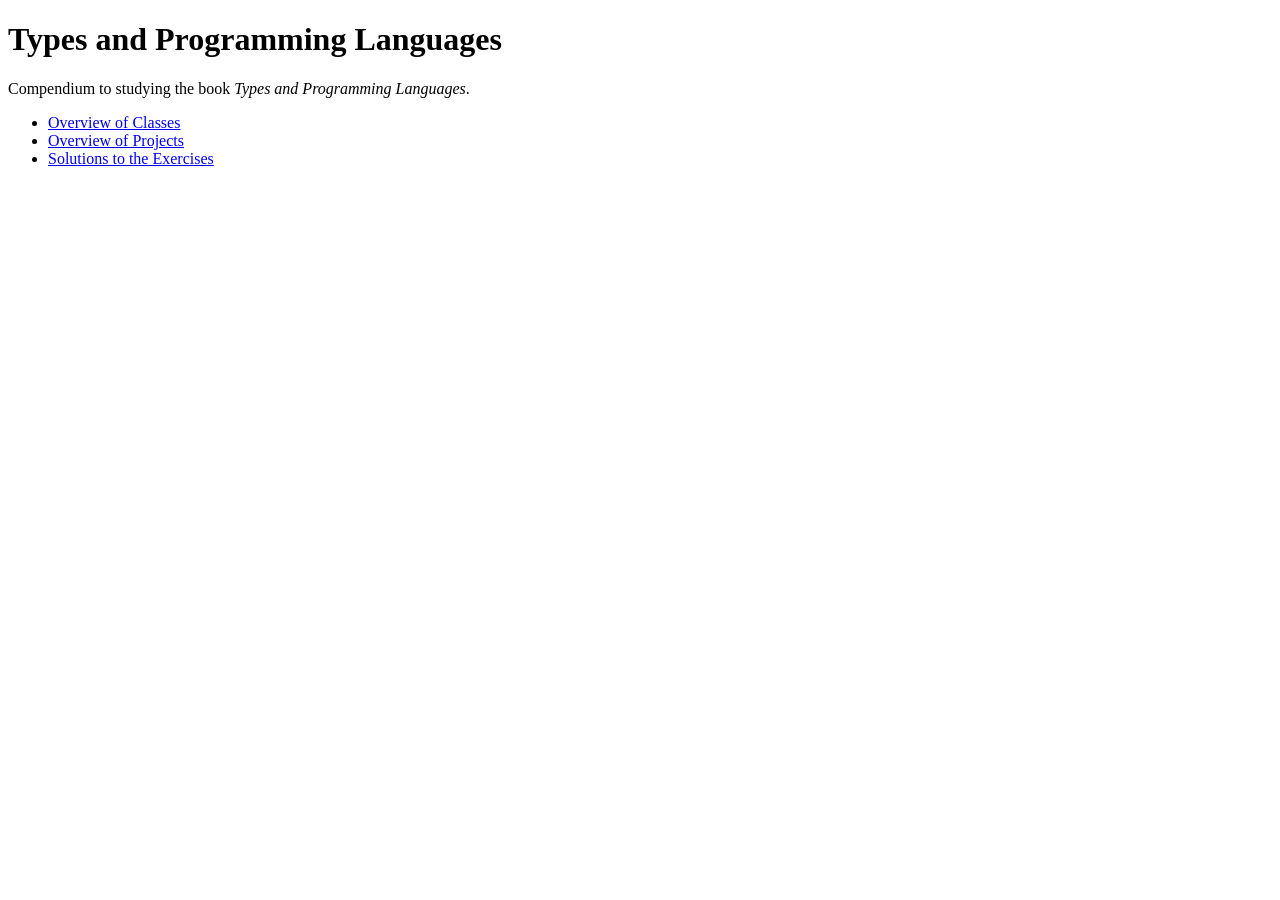
<file: docs/index.html>
<!DOCTYPE html>
<html>

<head>
  <meta charset="utf-8" />
  <title>Types and Programming Languages</title>
</head>

<body>
  <h1>Types and Programming Languages</h1>
  <p>
    Compendium to studying the book <em>Types and Programming Languages</em>.
  </p>
  <ul>
    <li><a href="classes.html">Overview of Classes</a></li>
    <li><a href="projects.html">Overview of Projects</a></li>
    <li><a href="exercises.html">Solutions to the Exercises</a></li>
  </ul>
</body>

</html>
</file>
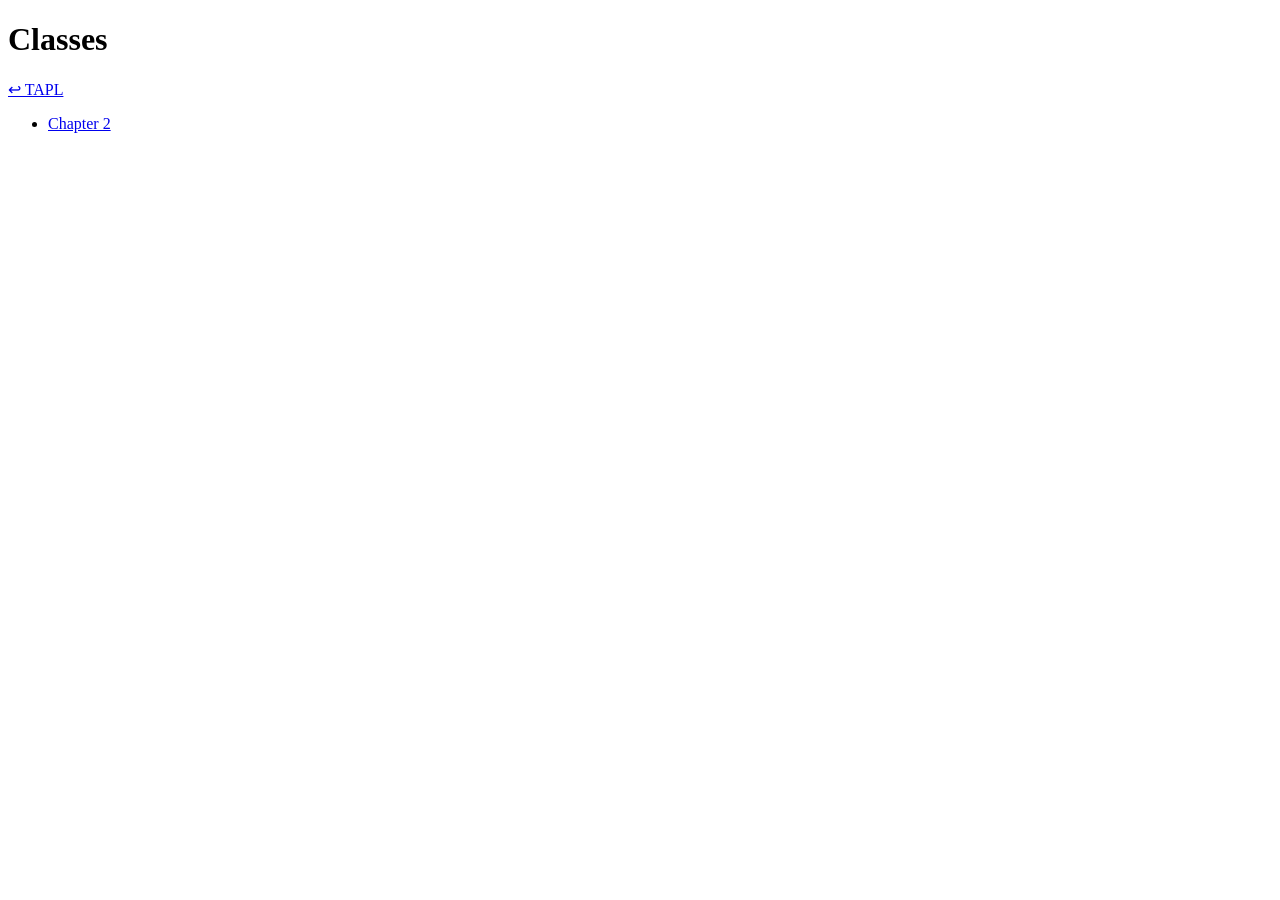
<file: docs/classes.html>
<!DOCTYPE html>
<html>

<head>
  <meta charset="utf-8" />
  <title>Classes</title>
</head>

<body>
  <h1>Classes</h1>
  <a href="index.html">↩ TAPL</a>
  <ul>
    <li><a href="class/chapter02/index.html">Chapter 2</a></li>
  </ul>
</body>

</html>
</file>
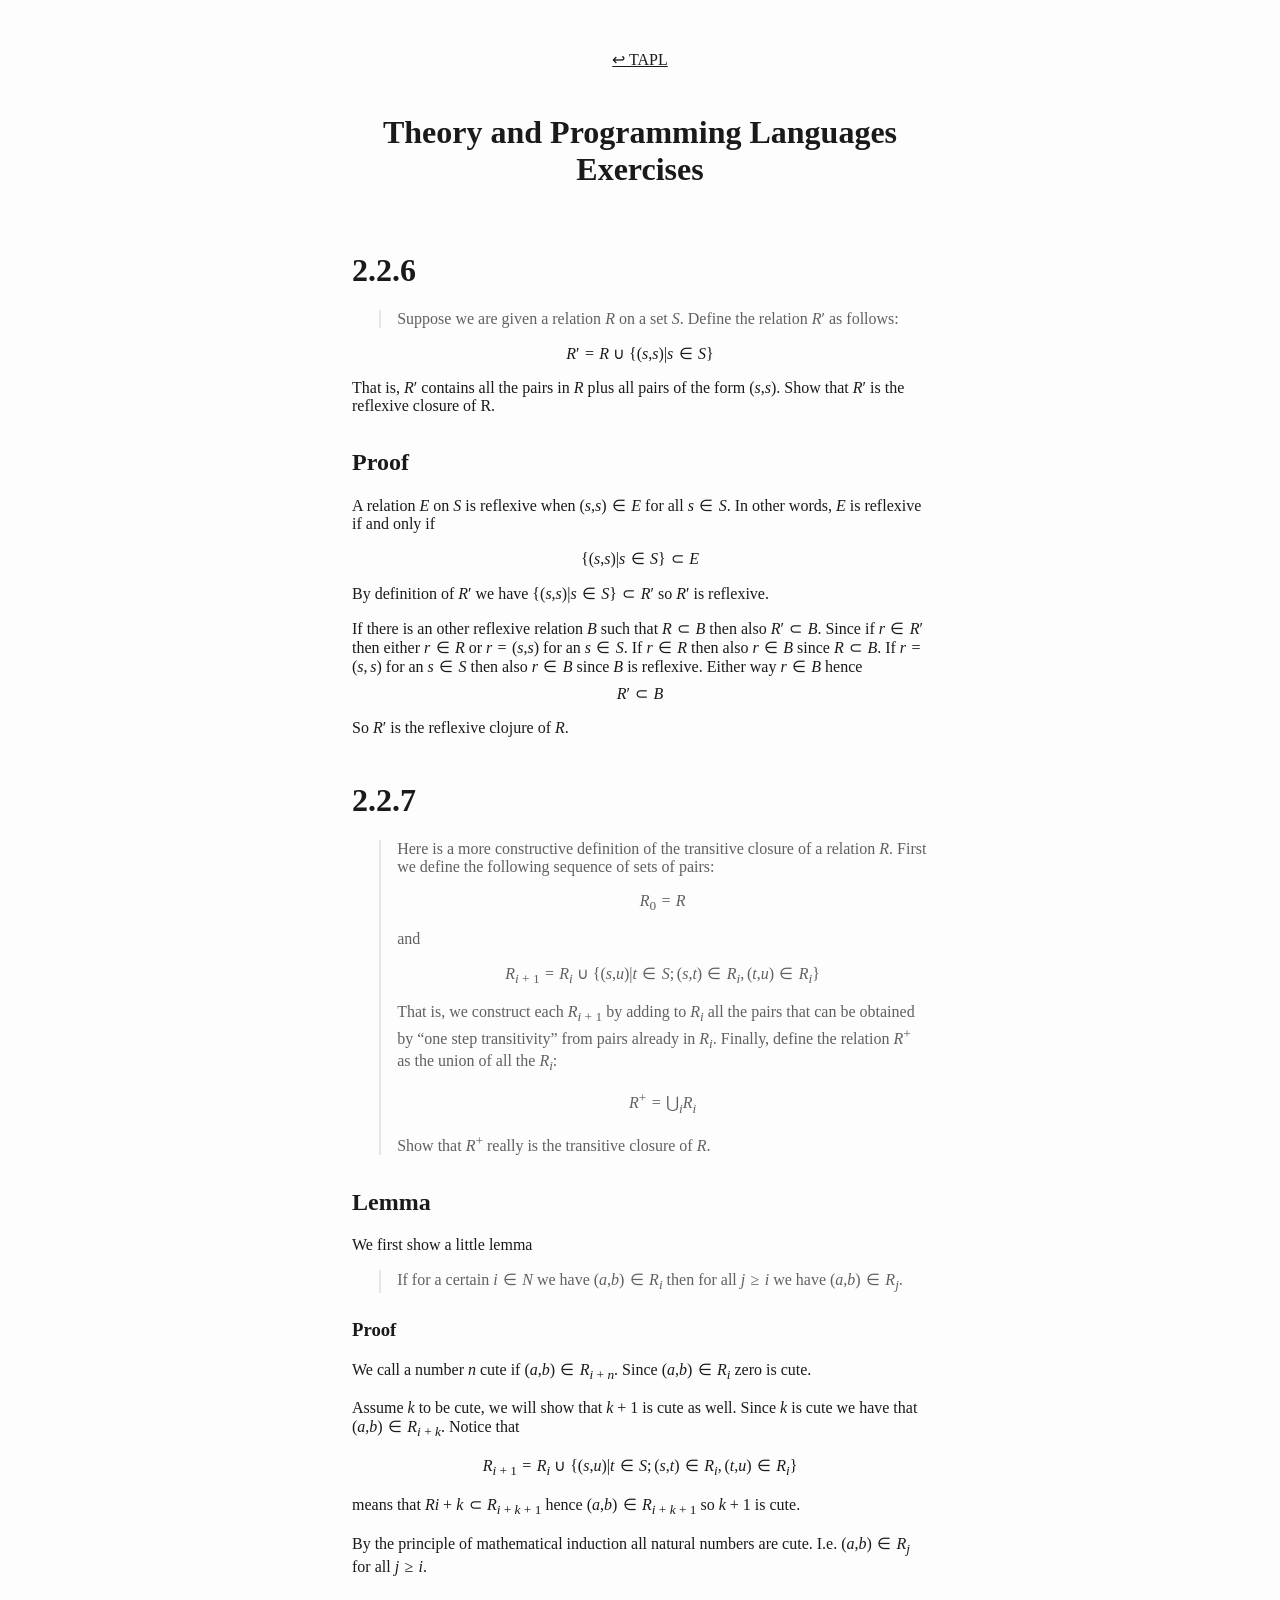
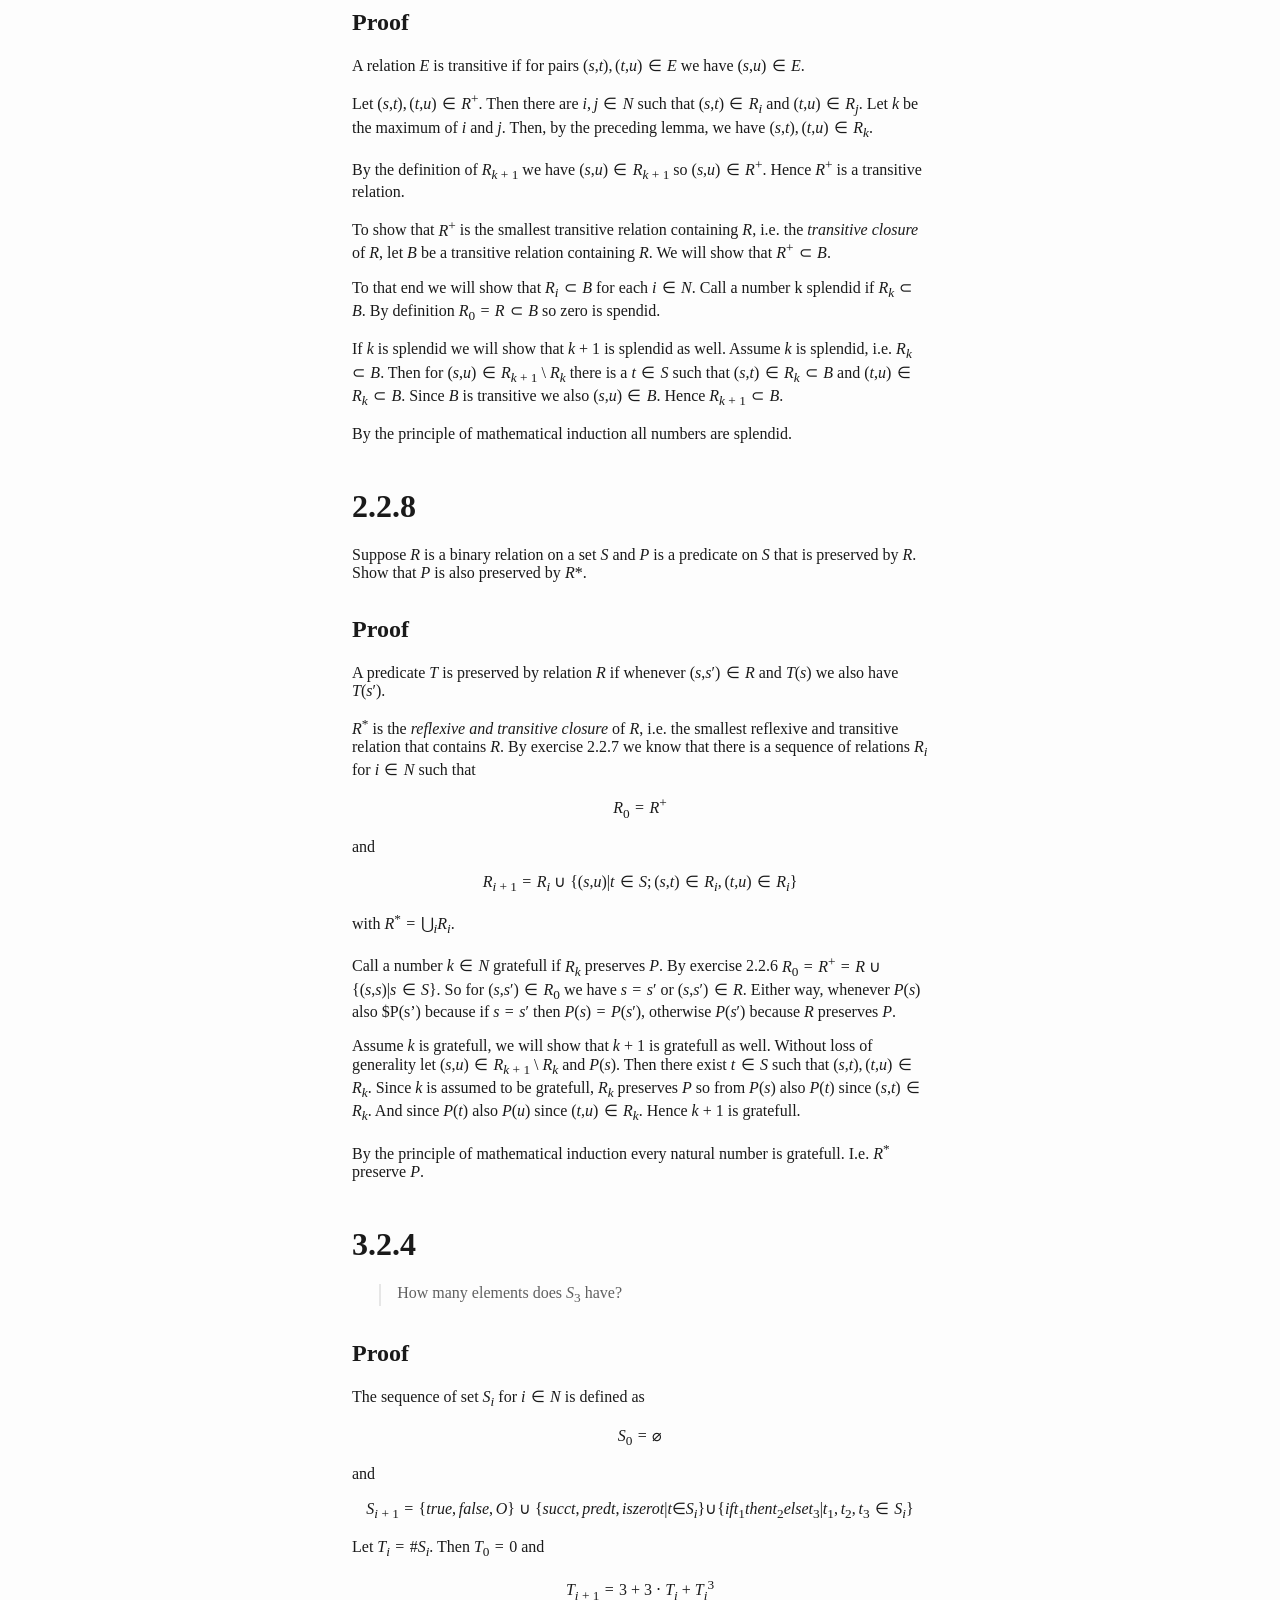
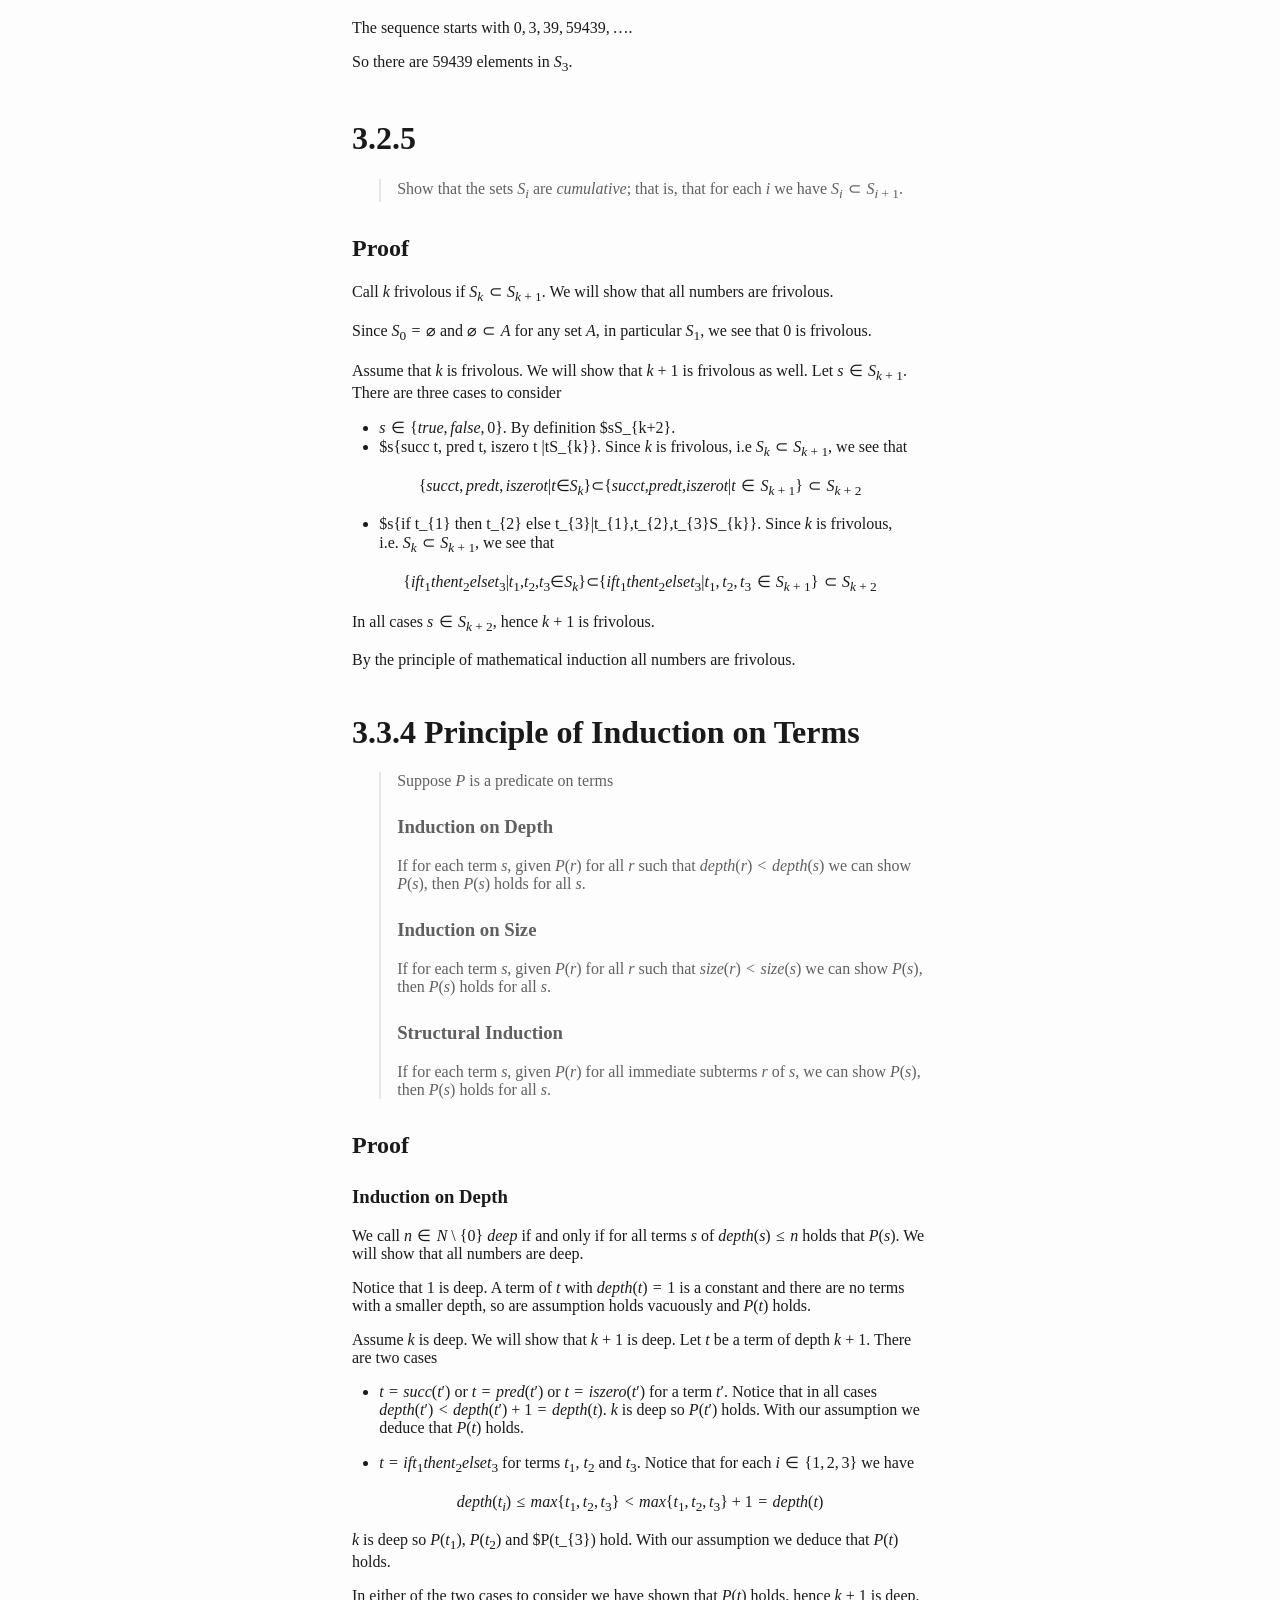
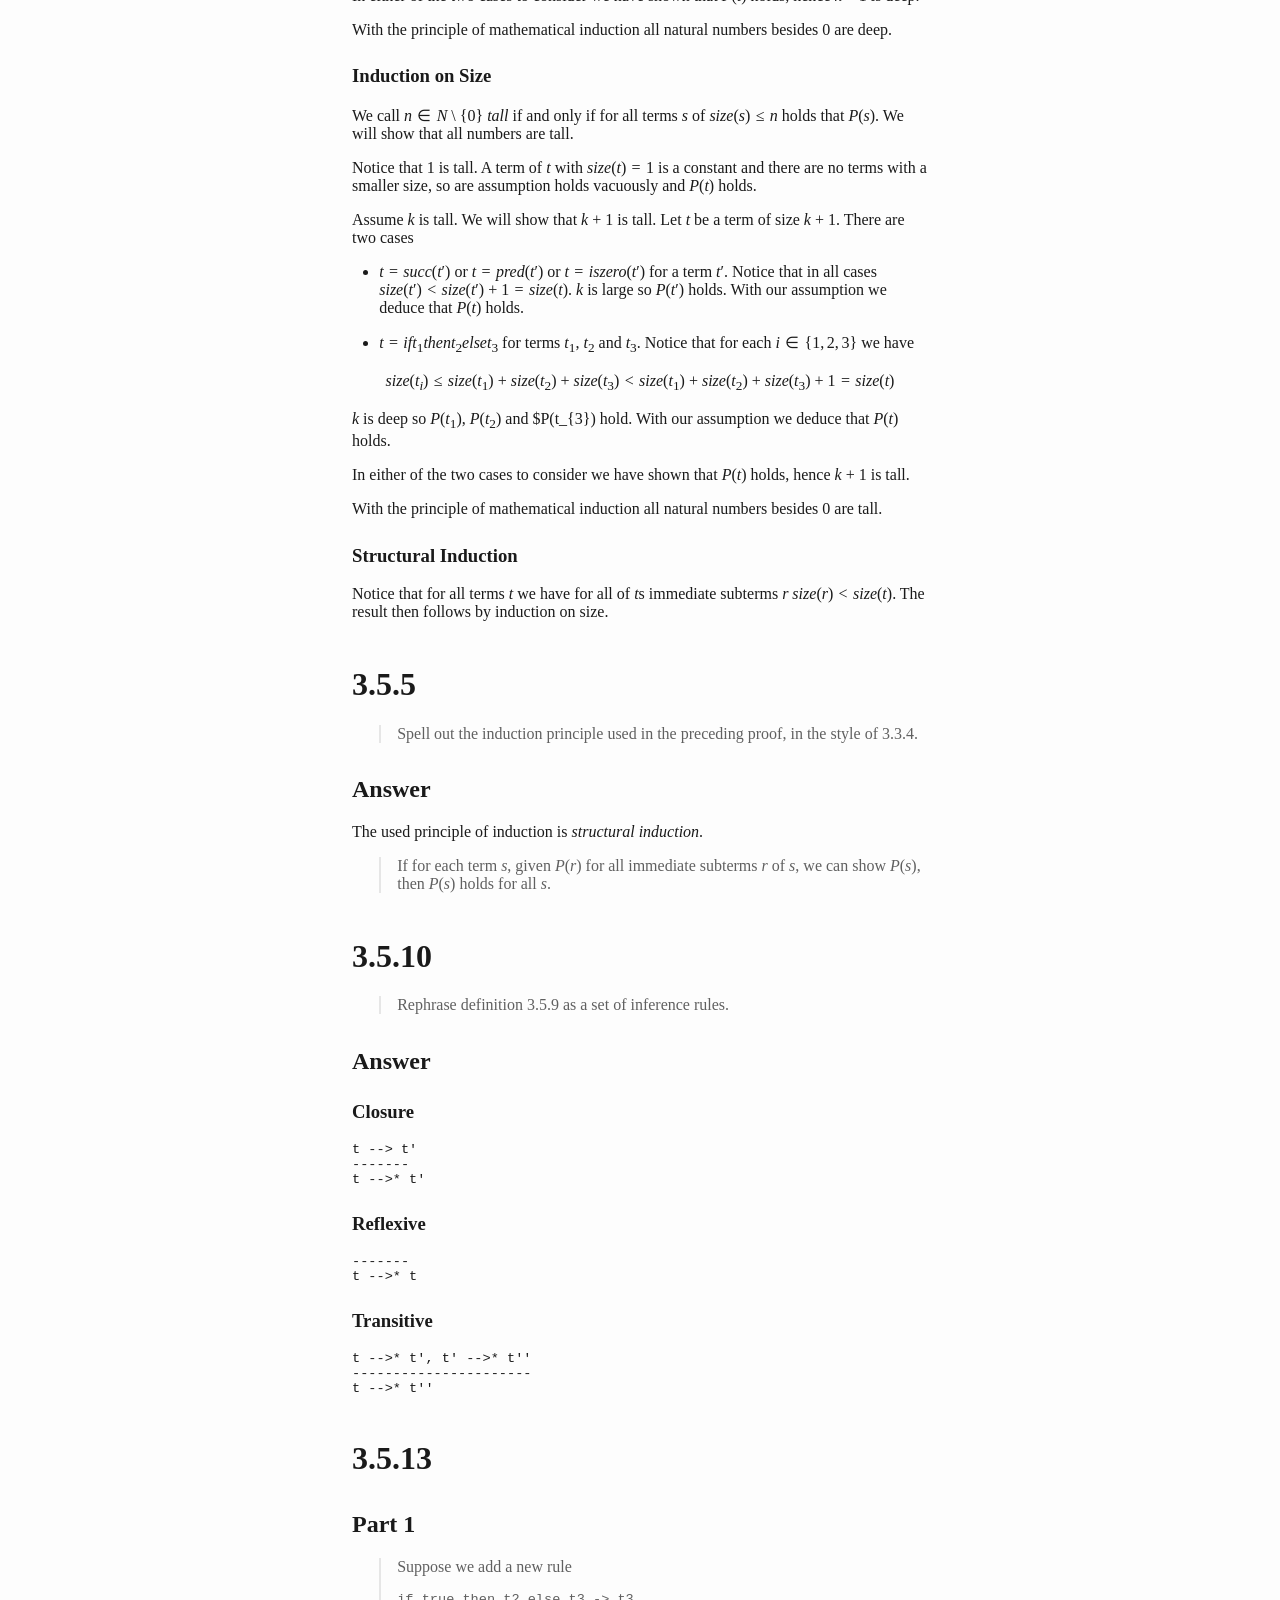
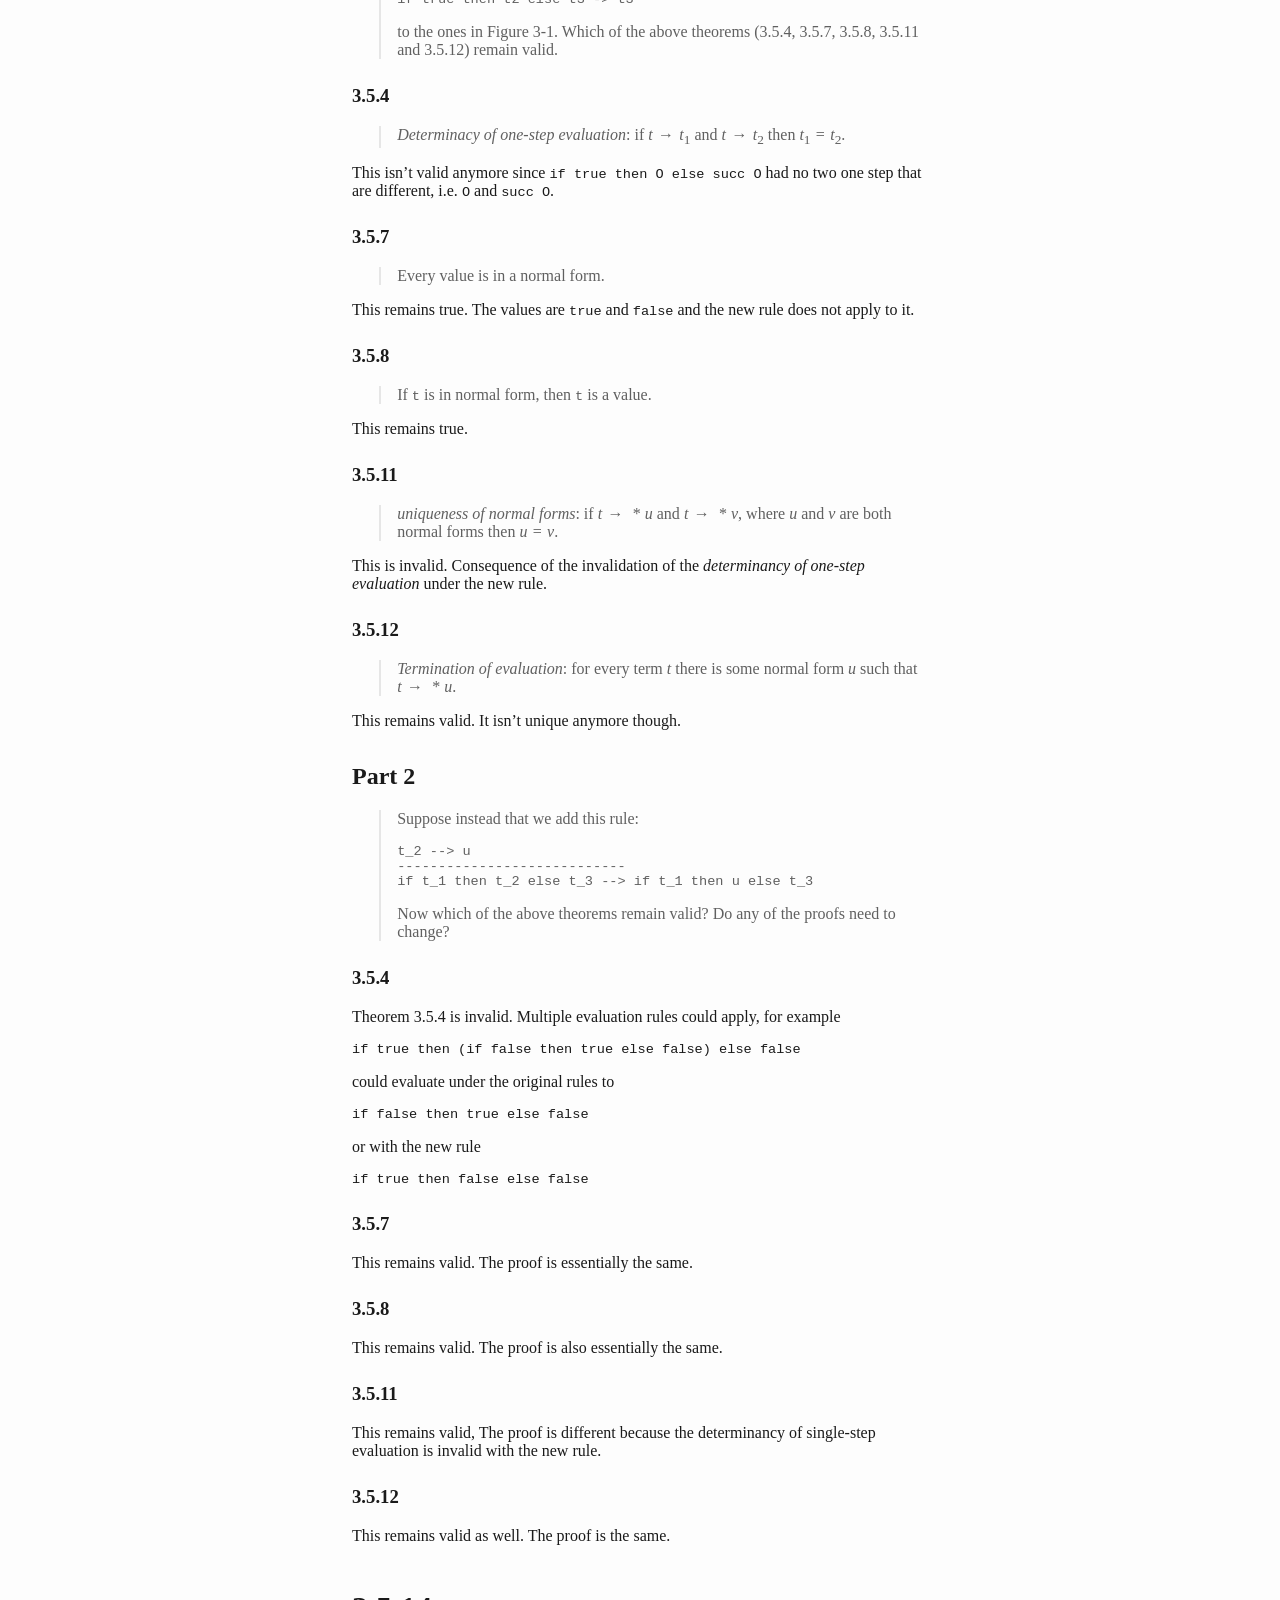
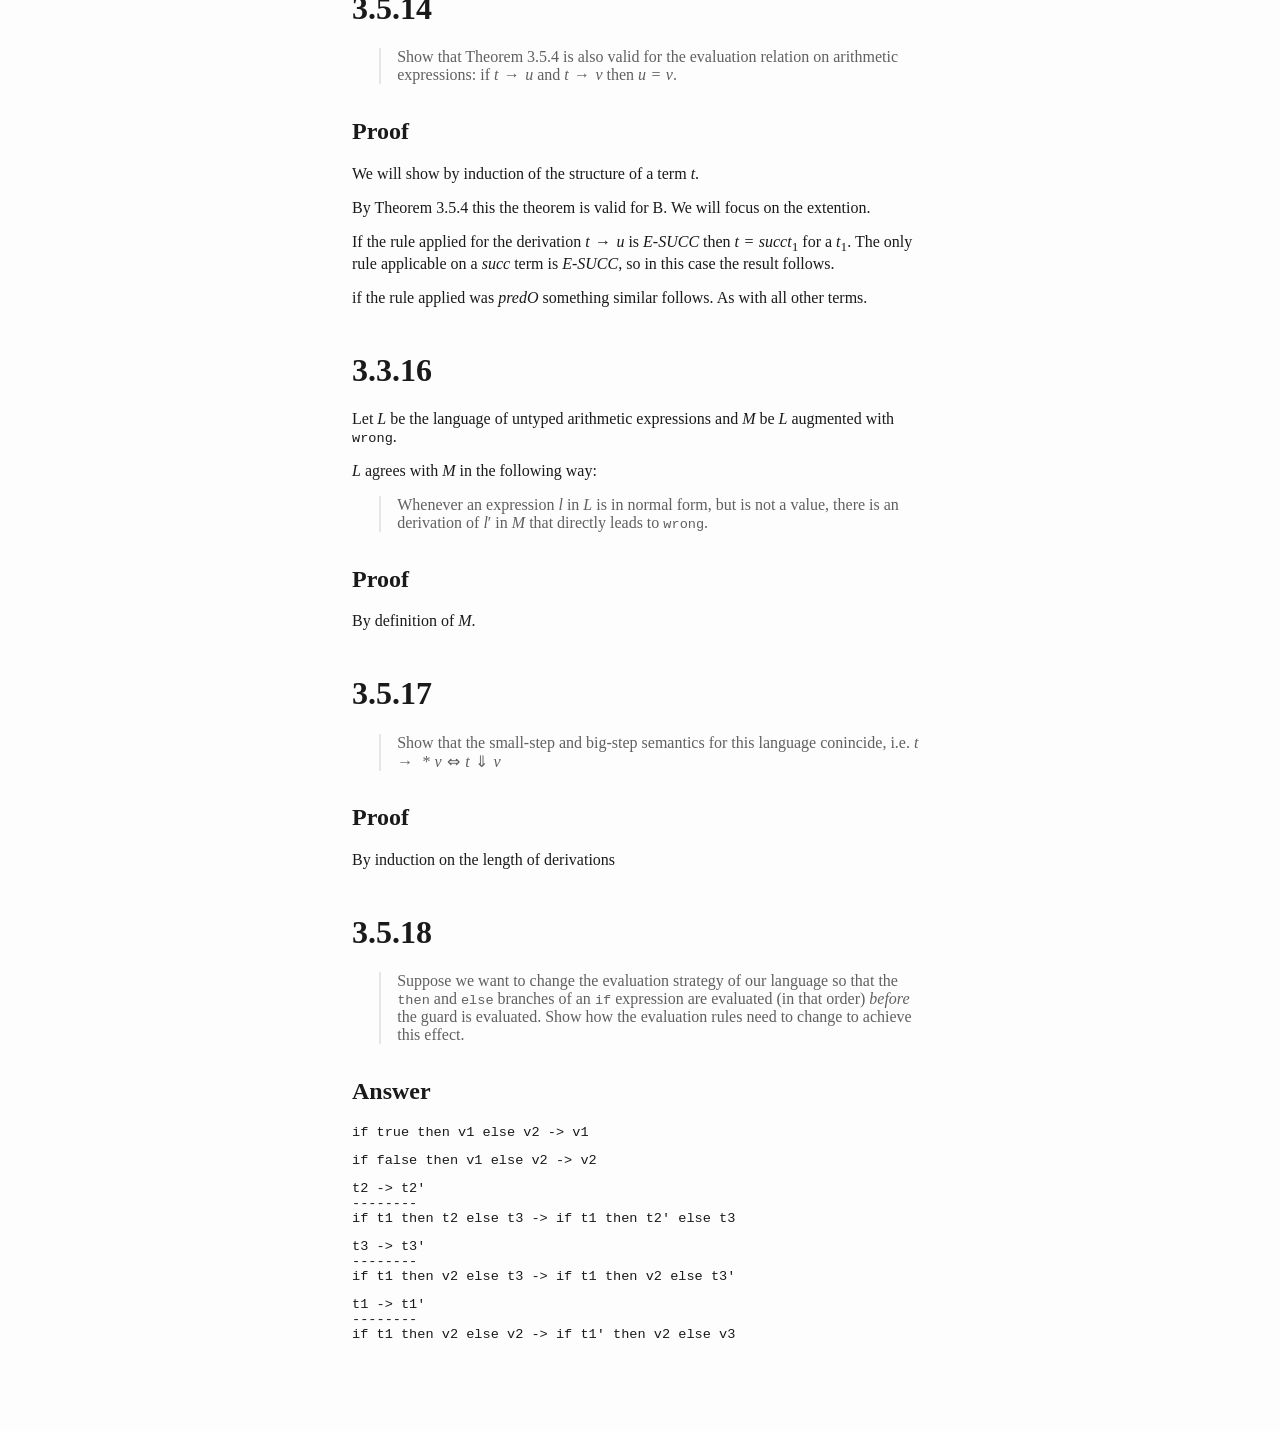
<file: docs/exercises.html>
<!DOCTYPE html>
<html xmlns="http://www.w3.org/1999/xhtml" lang="" xml:lang="" >

<head>
  <meta charset="utf-8" />
  <meta name="generator" content="pandoc" />
  <meta name="viewport" content="width=device-width, initial-scale=1.0, user-scalable=yes" />
          <title>Theory and Programming Languages Exercises</title>
  <style>
    html {
      color: #1a1a1a;
      background-color: #fdfdfd;
    }
    body {
      margin: 0 auto;
      max-width: 36em;
      padding-left: 50px;
      padding-right: 50px;
      padding-top: 50px;
      padding-bottom: 50px;
      hyphens: auto;
      overflow-wrap: break-word;
      text-rendering: optimizeLegibility;
      font-kerning: normal;
    }
    @media (max-width: 600px) {
      body {
        font-size: 0.9em;
        padding: 12px;
      }
      h1 {
        font-size: 1.8em;
      }
    }
    @media print {
      html {
        background-color: white;
      }
      body {
        background-color: transparent;
        color: black;
        font-size: 12pt;
      }
      p, h2, h3 {
        orphans: 3;
        widows: 3;
      }
      h2, h3, h4 {
        page-break-after: avoid;
      }
    }
    p {
      margin: 1em 0;
    }
    a {
      color: #1a1a1a;
    }
    a:visited {
      color: #1a1a1a;
    }
    img {
      max-width: 100%;
    }
    h1, h2, h3, h4, h5, h6 {
      margin-top: 1.4em;
    }
    h5, h6 {
      font-size: 1em;
      font-style: italic;
    }
    h6 {
      font-weight: normal;
    }
    ol, ul {
      padding-left: 1.7em;
      margin-top: 1em;
    }
    li > ol, li > ul {
      margin-top: 0;
    }
    blockquote {
      margin: 1em 0 1em 1.7em;
      padding-left: 1em;
      border-left: 2px solid #e6e6e6;
      color: #606060;
    }
    code {
      font-family: Menlo, Monaco, Consolas, 'Lucida Console', monospace;
      font-size: 85%;
      margin: 0;
      hyphens: manual;
    }
    pre {
      margin: 1em 0;
      overflow: auto;
    }
    pre code {
      padding: 0;
      overflow: visible;
      overflow-wrap: normal;
    }
    .sourceCode {
     background-color: transparent;
     overflow: visible;
    }
    hr {
      background-color: #1a1a1a;
      border: none;
      height: 1px;
      margin: 1em 0;
    }
    table {
      margin: 1em 0;
      border-collapse: collapse;
      width: 100%;
      overflow-x: auto;
      display: block;
      font-variant-numeric: lining-nums tabular-nums;
    }
    table caption {
      margin-bottom: 0.75em;
    }
    tbody {
      margin-top: 0.5em;
      border-top: 1px solid #1a1a1a;
      border-bottom: 1px solid #1a1a1a;
    }
    th {
      border-top: 1px solid #1a1a1a;
      padding: 0.25em 0.5em 0.25em 0.5em;
    }
    td {
      padding: 0.125em 0.5em 0.25em 0.5em;
    }
    header {
      margin-bottom: 4em;
      text-align: center;
    }
    #TOC li {
      list-style: none;
    }
    #TOC ul {
      padding-left: 1.3em;
    }
    #TOC > ul {
      padding-left: 0;
    }
    #TOC a:not(:hover) {
      text-decoration: none;
    }
    code{white-space: pre-wrap;}
    span.smallcaps{font-variant: small-caps;}
    div.columns{display: flex; gap: min(4vw, 1.5em);}
    div.column{flex: auto; overflow-x: auto;}
    div.hanging-indent{margin-left: 1.5em; text-indent: -1.5em;}
    /* The extra [class] is a hack that increases specificity enough to
       override a similar rule in reveal.js */
    ul.task-list[class]{list-style: none;}
    ul.task-list li input[type="checkbox"] {
      font-size: inherit;
      width: 0.8em;
      margin: 0 0.8em 0.2em -1.6em;
      vertical-align: middle;
    }
    .display.math{display: block; text-align: center; margin: 0.5rem auto;}
  </style>
      </head>

<body>
      <header id="title-block-header">
    <a href="index.html">↩ TAPL</a><br>
    <h1 class="title">Theory and Programming Languages Exercises</h1>
                  </header>
      <h1 id="section">2.2.6</h1>
      <blockquote>
      <p>Suppose we are given a relation <span
      class="math inline"><em>R</em></span> on a set <span
      class="math inline"><em>S</em></span>. Define the relation <span
      class="math inline"><em>R</em>′</span> as follows:</p>
      </blockquote>
      <p><span
      class="math display"><em>R</em>′ = <em>R</em> ∪ {(<em>s</em>,<em>s</em>)|<em>s</em> ∈ <em>S</em>}</span></p>
      <p>That is, <span class="math inline"><em>R</em>′</span> contains
      all the pairs in <span class="math inline"><em>R</em></span> plus
      all pairs of the form <span
      class="math inline">(<em>s</em>,<em>s</em>)</span>. Show that
      <span class="math inline"><em>R</em>′</span> is the reflexive
      closure of R.</p>
      <h2 id="proof">Proof</h2>
      <p>A relation <span class="math inline"><em>E</em></span> on <span
      class="math inline"><em>S</em></span> is reflexive when <span
      class="math inline">(<em>s</em>,<em>s</em>) ∈ <em>E</em></span>
      for all <span class="math inline"><em>s</em> ∈ <em>S</em></span>.
      In other words, <span class="math inline"><em>E</em></span> is
      reflexive if and only if</p>
      <p><span
      class="math display">{(<em>s</em>,<em>s</em>)|<em>s</em> ∈ <em>S</em>} ⊂ <em>E</em></span></p>
      <p>By definition of <span class="math inline"><em>R</em>′</span>
      we have <span
      class="math inline">{(<em>s</em>,<em>s</em>)|<em>s</em> ∈ <em>S</em>} ⊂ <em>R</em>′</span>
      so <span class="math inline"><em>R</em>′</span> is reflexive.</p>
      <p>If there is an other reflexive relation <span
      class="math inline"><em>B</em></span> such that <span
      class="math inline"><em>R</em> ⊂ <em>B</em></span> then also <span
      class="math inline"><em>R</em>′ ⊂ <em>B</em></span>. Since if
      <span class="math inline"><em>r</em> ∈ <em>R</em>′</span> then
      either <span class="math inline"><em>r</em> ∈ <em>R</em></span> or
      <span
      class="math inline"><em>r</em> = (<em>s</em>,<em>s</em>)</span>
      for an <span class="math inline"><em>s</em> ∈ <em>S</em></span>.
      If <span class="math inline"><em>r</em> ∈ <em>R</em></span> then
      also <span class="math inline"><em>r</em> ∈ <em>B</em></span>
      since <span class="math inline"><em>R</em> ⊂ <em>B</em></span>. If
      <span
      class="math inline"><em>r</em> = (<em>s</em>, <em>s</em></span>)
      for an <span class="math inline"><em>s</em> ∈ <em>S</em></span>
      then also <span class="math inline"><em>r</em> ∈ <em>B</em></span>
      since <span class="math inline"><em>B</em></span> is reflexive.
      Either way <span
      class="math inline"><em>r</em> ∈ <em>B</em></span> hence <span
      class="math display"><em>R</em>′ ⊂ <em>B</em></span></p>
      <p>So <span class="math inline"><em>R</em>′</span> is the
      reflexive clojure of <span
      class="math inline"><em>R</em></span>.</p>
      <h1 id="section-1">2.2.7</h1>
      <blockquote>
      <p>Here is a more constructive definition of the transitive
      closure of a relation <span class="math inline"><em>R</em></span>.
      First we define the following sequence of sets of pairs:</p>
      <p><span
      class="math display"><em>R</em><sub>0</sub> = <em>R</em></span></p>
      <p>and</p>
      <p><span
      class="math display"><em>R</em><sub><em>i</em> + 1</sub> = <em>R</em><sub><em>i</em></sub> ∪ {(<em>s</em>,<em>u</em>)|<em>t</em> ∈ <em>S</em>; (<em>s</em>,<em>t</em>) ∈ <em>R</em><sub><em>i</em></sub>, (<em>t</em>,<em>u</em>) ∈ <em>R</em><sub><em>i</em></sub>}</span></p>
      <p>That is, we construct each <span
      class="math inline"><em>R</em><sub><em>i</em> + 1</sub></span> by
      adding to <span
      class="math inline"><em>R</em><sub><em>i</em></sub></span> all the
      pairs that can be obtained by “one step transitivity” from pairs
      already in <span
      class="math inline"><em>R</em><sub><em>i</em></sub></span>.
      Finally, define the relation <span
      class="math inline"><em>R</em><sup>+</sup></span> as the union of
      all the <span
      class="math inline"><em>R</em><sub><em>i</em></sub></span>:</p>
      <p><span
      class="math display"><em>R</em><sup>+</sup> = ⋃<sub><em>i</em></sub><em>R</em><sub><em>i</em></sub></span></p>
      <p>Show that <span
      class="math inline"><em>R</em><sup>+</sup></span> really is the
      transitive closure of <span
      class="math inline"><em>R</em></span>.</p>
      </blockquote>
      <h2 id="lemma">Lemma</h2>
      <p>We first show a little lemma</p>
      <blockquote>
      <p>If for a certain <span
      class="math inline"><em>i</em> ∈ <em>N</em></span> we have <span
      class="math inline">(<em>a</em>,<em>b</em>) ∈ <em>R</em><sub><em>i</em></sub></span>
      then for all <span
      class="math inline"><em>j</em> ≥ <em>i</em></span> we have <span
      class="math inline">(<em>a</em>,<em>b</em>) ∈ <em>R</em><sub><em>j</em></sub></span>.</p>
      </blockquote>
      <h3 id="proof-1">Proof</h3>
      <p>We call a number <span class="math inline"><em>n</em></span>
      cute if <span
      class="math inline">(<em>a</em>,<em>b</em>) ∈ <em>R</em><sub><em>i</em> + <em>n</em></sub></span>.
      Since <span
      class="math inline">(<em>a</em>,<em>b</em>) ∈ <em>R</em><sub><em>i</em></sub></span>
      zero is cute.</p>
      <p>Assume <span class="math inline"><em>k</em></span> to be cute,
      we will show that <span class="math inline"><em>k</em> + 1</span>
      is cute as well. Since <span class="math inline"><em>k</em></span>
      is cute we have that <span
      class="math inline">(<em>a</em>,<em>b</em>) ∈ <em>R</em><sub><em>i</em> + <em>k</em></sub></span>.
      Notice that</p>
      <p><span
      class="math display"><em>R</em><sub><em>i</em> + 1</sub> = <em>R</em><sub><em>i</em></sub> ∪ {(<em>s</em>,<em>u</em>)|<em>t</em> ∈ <em>S</em>; (<em>s</em>,<em>t</em>) ∈ <em>R</em><sub><em>i</em></sub>, (<em>t</em>,<em>u</em>) ∈ <em>R</em><sub><em>i</em></sub>}</span></p>
      <p>means that <span
      class="math inline"><em>R</em><em>i</em> + <em>k</em> ⊂ <em>R</em><sub><em>i</em> + <em>k</em> + 1</sub></span>
      hence <span
      class="math inline">(<em>a</em>,<em>b</em>) ∈ <em>R</em><sub><em>i</em> + <em>k</em> + 1</sub></span>
      so <span class="math inline"><em>k</em> + 1</span> is cute.</p>
      <p>By the principle of mathematical induction all natural numbers
      are cute. I.e. <span
      class="math inline">(<em>a</em>,<em>b</em>) ∈ <em>R</em><sub><em>j</em></sub></span>
      for all <span
      class="math inline"><em>j</em> ≥ <em>i</em></span>.</p>
      <h2 id="proof-2">Proof</h2>
      <p>A relation <span class="math inline"><em>E</em></span> is
      transitive if for pairs <span
      class="math inline">(<em>s</em>,<em>t</em>), (<em>t</em>,<em>u</em>) ∈ <em>E</em></span>
      we have <span
      class="math inline">(<em>s</em>,<em>u</em>) ∈ <em>E</em></span>.</p>
      <p>Let <span
      class="math inline">(<em>s</em>,<em>t</em>), (<em>t</em>,<em>u</em>) ∈ <em>R</em><sup>+</sup></span>.
      Then there are <span
      class="math inline"><em>i</em>, <em>j</em> ∈ <em>N</em></span>
      such that <span
      class="math inline">(<em>s</em>,<em>t</em>) ∈ <em>R</em><sub><em>i</em></sub></span>
      and <span
      class="math inline">(<em>t</em>,<em>u</em>) ∈ <em>R</em><sub><em>j</em></sub></span>.
      Let <span class="math inline"><em>k</em></span> be the maximum of
      <span class="math inline"><em>i</em></span> and <span
      class="math inline"><em>j</em></span>. Then, by the preceding
      lemma, we have <span
      class="math inline">(<em>s</em>,<em>t</em>), (<em>t</em>,<em>u</em>) ∈ <em>R</em><sub><em>k</em></sub></span>.</p>
      <p>By the definition of <span
      class="math inline"><em>R</em><sub><em>k</em> + 1</sub></span> we
      have <span
      class="math inline">(<em>s</em>,<em>u</em>) ∈ <em>R</em><sub><em>k</em> + 1</sub></span>
      so <span
      class="math inline">(<em>s</em>,<em>u</em>) ∈ <em>R</em><sup>+</sup></span>.
      Hence <span class="math inline"><em>R</em><sup>+</sup></span> is a
      transitive relation.</p>
      <p>To show that <span
      class="math inline"><em>R</em><sup>+</sup></span> is the smallest
      transitive relation containing <span
      class="math inline"><em>R</em></span>, i.e. the <em>transitive
      closure</em> of <span class="math inline"><em>R</em></span>, let
      <span class="math inline"><em>B</em></span> be a transitive
      relation containing <span class="math inline"><em>R</em></span>.
      We will show that <span
      class="math inline"><em>R</em><sup>+</sup> ⊂ <em>B</em></span>.</p>
      <p>To that end we will show that <span
      class="math inline"><em>R</em><sub><em>i</em></sub> ⊂ <em>B</em></span>
      for each <span class="math inline"><em>i</em> ∈ <em>N</em></span>.
      Call a number k splendid if <span
      class="math inline"><em>R</em><sub><em>k</em></sub> ⊂ <em>B</em></span>.
      By definition <span
      class="math inline"><em>R</em><sub>0</sub> = <em>R</em> ⊂ <em>B</em></span>
      so zero is spendid.</p>
      <p>If <span class="math inline"><em>k</em></span> is splendid we
      will show that <span class="math inline"><em>k</em> + 1</span> is
      splendid as well. Assume <span
      class="math inline"><em>k</em></span> is splendid, i.e. <span
      class="math inline"><em>R</em><sub><em>k</em></sub> ⊂ <em>B</em></span>.
      Then for <span
      class="math inline">(<em>s</em>,<em>u</em>) ∈ <em>R</em><sub><em>k</em> + 1</sub> \ <em>R</em><sub><em>k</em></sub></span>
      there is a <span
      class="math inline"><em>t</em> ∈ <em>S</em></span> such that <span
      class="math inline">(<em>s</em>,<em>t</em>) ∈ <em>R</em><sub><em>k</em></sub> ⊂ <em>B</em></span>
      and <span
      class="math inline">(<em>t</em>,<em>u</em>) ∈ <em>R</em><sub><em>k</em></sub> ⊂ <em>B</em></span>.
      Since <span class="math inline"><em>B</em></span> is transitive we
      also <span
      class="math inline">(<em>s</em>,<em>u</em>) ∈ <em>B</em></span>.
      Hence <span
      class="math inline"><em>R</em><sub><em>k</em> + 1</sub> ⊂ <em>B</em></span>.</p>
      <p>By the principle of mathematical induction all numbers are
      splendid.</p>
      <h1 id="section-2">2.2.8</h1>
      <p>Suppose <span class="math inline"><em>R</em></span> is a binary
      relation on a set <span class="math inline"><em>S</em></span> and
      <span class="math inline"><em>P</em></span> is a predicate on
      <span class="math inline"><em>S</em></span> that is preserved by
      <span class="math inline"><em>R</em></span>. Show that <span
      class="math inline"><em>P</em></span> is also preserved by <span
      class="math inline"><em>R</em>*</span>.</p>
      <h2 id="proof-3">Proof</h2>
      <p>A predicate <span class="math inline"><em>T</em></span> is
      preserved by relation <span class="math inline"><em>R</em></span>
      if whenever <span
      class="math inline">(<em>s</em>,<em>s</em>′) ∈ <em>R</em></span>
      and <span class="math inline"><em>T</em>(<em>s</em>)</span> we
      also have <span
      class="math inline"><em>T</em>(<em>s</em>′)</span>.</p>
      <p><span class="math inline"><em>R</em><sup>*</sup></span> is the
      <em>reflexive and transitive closure</em> of <span
      class="math inline"><em>R</em></span>, i.e. the smallest reflexive
      and transitive relation that contains <span
      class="math inline"><em>R</em></span>. By exercise 2.2.7 we know
      that there is a sequence of relations <span
      class="math inline"><em>R</em><sub><em>i</em></sub></span> for
      <span class="math inline"><em>i</em> ∈ <em>N</em></span> such
      that</p>
      <p><span
      class="math display"><em>R</em><sub>0</sub> = <em>R</em><sup>+</sup></span></p>
      <p>and</p>
      <p><span
      class="math display"><em>R</em><sub><em>i</em> + 1</sub> = <em>R</em><sub><em>i</em></sub> ∪ {(<em>s</em>,<em>u</em>)|<em>t</em> ∈ <em>S</em>; (<em>s</em>,<em>t</em>) ∈ <em>R</em><sub><em>i</em></sub>, (<em>t</em>,<em>u</em>) ∈ <em>R</em><sub><em>i</em></sub>}</span></p>
      <p>with <span
      class="math inline"><em>R</em><sup>*</sup> = ⋃<sub><em>i</em></sub><em>R</em><sub><em>i</em></sub></span>.</p>
      <p>Call a number <span
      class="math inline"><em>k</em> ∈ <em>N</em></span> gratefull if
      <span class="math inline"><em>R</em><sub><em>k</em></sub></span>
      preserves <span class="math inline"><em>P</em></span>. By exercise
      2.2.6 <span
      class="math inline"><em>R</em><sub>0</sub> = <em>R</em><sup>+</sup> = <em>R</em> ∪ {(<em>s</em>,<em>s</em>)|<em>s</em> ∈ <em>S</em>}</span>.
      So for <span
      class="math inline">(<em>s</em>,<em>s</em>′) ∈ <em>R</em><sub>0</sub></span>
      we have <span class="math inline"><em>s</em> = <em>s</em>′</span>
      or <span
      class="math inline">(<em>s</em>,<em>s</em>′) ∈ <em>R</em></span>.
      Either way, whenever <span
      class="math inline"><em>P</em>(<em>s</em>)</span> also $P(s’)
      because if <span
      class="math inline"><em>s</em> = <em>s</em>′</span> then <span
      class="math inline"><em>P</em>(<em>s</em>) = <em>P</em>(<em>s</em>′)</span>,
      otherwise <span class="math inline"><em>P</em>(<em>s</em>′)</span>
      because <span class="math inline"><em>R</em></span> preserves
      <span class="math inline"><em>P</em></span>.</p>
      <p>Assume <span class="math inline"><em>k</em></span> is
      gratefull, we will show that <span
      class="math inline"><em>k</em> + 1</span> is gratefull as well.
      Without loss of generality let <span
      class="math inline">(<em>s</em>,<em>u</em>) ∈ <em>R</em><sub><em>k</em> + 1</sub> \ <em>R</em><sub><em>k</em></sub></span>
      and <span class="math inline"><em>P</em>(<em>s</em>)</span>. Then
      there exist <span
      class="math inline"><em>t</em> ∈ <em>S</em></span> such that <span
      class="math inline">(<em>s</em>,<em>t</em>), (<em>t</em>,<em>u</em>) ∈ <em>R</em><sub><em>k</em></sub></span>.
      Since <span class="math inline"><em>k</em></span> is assumed to be
      gratefull, <span
      class="math inline"><em>R</em><sub><em>k</em></sub></span>
      preserves <span class="math inline"><em>P</em></span> so from
      <span class="math inline"><em>P</em>(<em>s</em>)</span> also <span
      class="math inline"><em>P</em>(<em>t</em>)</span> since <span
      class="math inline">(<em>s</em>,<em>t</em>) ∈ <em>R</em><sub><em>k</em></sub></span>.
      And since <span class="math inline"><em>P</em>(<em>t</em>)</span>
      also <span class="math inline"><em>P</em>(<em>u</em>)</span> since
      <span
      class="math inline">(<em>t</em>,<em>u</em>) ∈ <em>R</em><sub><em>k</em></sub></span>.
      Hence <span class="math inline"><em>k</em> + 1</span> is
      gratefull.</p>
      <p>By the principle of mathematical induction every natural number
      is gratefull. I.e. <span
      class="math inline"><em>R</em><sup>*</sup></span> preserve <span
      class="math inline"><em>P</em></span>.</p>
      <h1 id="section-3">3.2.4</h1>
      <blockquote>
      <p>How many elements does <span
      class="math inline"><em>S</em><sub>3</sub></span> have?</p>
      </blockquote>
      <h2 id="proof-4">Proof</h2>
      <p>The sequence of set <span
      class="math inline"><em>S</em><sub><em>i</em></sub></span> for
      <span class="math inline"><em>i</em> ∈ <em>N</em></span> is
      defined as</p>
      <p><span
      class="math display"><em>S</em><sub>0</sub> = ⌀</span></p>
      <p>and</p>
      <p><span
      class="math display"><em>S</em><sub><em>i</em> + 1</sub> = {<em>t</em><em>r</em><em>u</em><em>e</em>, <em>f</em><em>a</em><em>l</em><em>s</em><em>e</em>, <em>O</em>} ∪ {<em>s</em><em>u</em><em>c</em><em>c</em><em>t</em>, <em>p</em><em>r</em><em>e</em><em>d</em><em>t</em>, <em>i</em><em>s</em><em>z</em><em>e</em><em>r</em><em>o</em><em>t</em>|<em>t</em>∈<em>S</em><sub><em>i</em></sub>}∪{<em>i</em><em>f</em><em>t</em><sub>1</sub><em>t</em><em>h</em><em>e</em><em>n</em><em>t</em><sub>2</sub><em>e</em><em>l</em><em>s</em><em>e</em><em>t</em><sub>3</sub>|<em>t</em><sub>1</sub>, <em>t</em><sub>2</sub>, <em>t</em><sub>3</sub> ∈ <em>S</em><sub><em>i</em></sub>}</span></p>
      <p>Let <span
      class="math inline"><em>T</em><sub><em>i</em></sub> = #<em>S</em><sub><em>i</em></sub></span>.
      Then <span class="math inline"><em>T</em><sub>0</sub> = 0</span>
      and</p>
      <p><span
      class="math display"><em>T</em><sub><em>i</em> + 1</sub> = 3 + 3 ⋅ <em>T</em><sub><em>i</em></sub> + <em>T</em><sub><em>i</em></sub><sup>3</sup></span></p>
      <p>The sequence starts with <span
      class="math inline">0, 3, 39, 59439, …</span>.</p>
      <p>So there are 59439 elements in <span
      class="math inline"><em>S</em><sub>3</sub></span>.</p>
      <h1 id="section-4">3.2.5</h1>
      <blockquote>
      <p>Show that the sets <span
      class="math inline"><em>S</em><sub><em>i</em></sub></span> are
      <em>cumulative</em>; that is, that for each <span
      class="math inline"><em>i</em></span> we have <span
      class="math inline"><em>S</em><sub><em>i</em></sub> ⊂ <em>S</em><sub><em>i</em> + 1</sub></span>.</p>
      </blockquote>
      <h2 id="proof-5">Proof</h2>
      <p>Call <span class="math inline"><em>k</em></span> frivolous if
      <span
      class="math inline"><em>S</em><sub><em>k</em></sub> ⊂ <em>S</em><sub><em>k</em> + 1</sub></span>.
      We will show that all numbers are frivolous.</p>
      <p>Since <span
      class="math inline"><em>S</em><sub>0</sub> = ⌀</span> and <span
      class="math inline">⌀ ⊂ <em>A</em></span> for any set <span
      class="math inline"><em>A</em></span>, in particular <span
      class="math inline"><em>S</em><sub>1</sub></span>, we see that 0
      is frivolous.</p>
      <p>Assume that <span class="math inline"><em>k</em></span> is
      frivolous. We will show that <span
      class="math inline"><em>k</em> + 1</span> is frivolous as well.
      Let <span
      class="math inline"><em>s</em> ∈ <em>S</em><sub><em>k</em> + 1</sub></span>.
      There are three cases to consider</p>
      <ul>
      <li><span
      class="math inline"><em>s</em> ∈ {<em>t</em><em>r</em><em>u</em><em>e</em>, <em>f</em><em>a</em><em>l</em><em>s</em><em>e</em>, 0}</span>.
      By definition $sS_{k+2}.</li>
      <li>$s{succ t, pred t, iszero t |tS_{k}}. Since <span
      class="math inline"><em>k</em></span> is frivolous, i.e <span
      class="math inline"><em>S</em><sub><em>k</em></sub> ⊂ <em>S</em><sub><em>k</em> + 1</sub></span>,
      we see that</li>
      </ul>
      <p><span
      class="math display">{<em>s</em><em>u</em><em>c</em><em>c</em><em>t</em>, <em>p</em><em>r</em><em>e</em><em>d</em><em>t</em>, <em>i</em><em>s</em><em>z</em><em>e</em><em>r</em><em>o</em><em>t</em>|<em>t</em>∈<em>S</em><sub><em>k</em></sub>}⊂{<em>s</em><em>u</em><em>c</em><em>c</em><em>t</em>,<em>p</em><em>r</em><em>e</em><em>d</em><em>t</em>,<em>i</em><em>s</em><em>z</em><em>e</em><em>r</em><em>o</em><em>t</em>|<em>t</em> ∈ <em>S</em><sub><em>k</em> + 1</sub>} ⊂ <em>S</em><sub><em>k</em> + 2</sub></span></p>
      <ul>
      <li>$s{if t_{1} then t_{2} else t_{3}|t_{1},t_{2},t_{3}S_{k}}.
      Since <span class="math inline"><em>k</em></span> is frivolous,
      i.e. <span
      class="math inline"><em>S</em><sub><em>k</em></sub> ⊂ <em>S</em><sub><em>k</em> + 1</sub></span>,
      we see that</li>
      </ul>
      <p><span
      class="math display">{<em>i</em><em>f</em><em>t</em><sub>1</sub><em>t</em><em>h</em><em>e</em><em>n</em><em>t</em><sub>2</sub><em>e</em><em>l</em><em>s</em><em>e</em><em>t</em><sub>3</sub>|<em>t</em><sub>1</sub>,<em>t</em><sub>2</sub>,<em>t</em><sub>3</sub>∈<em>S</em><sub><em>k</em></sub>}⊂{<em>i</em><em>f</em><em>t</em><sub>1</sub><em>t</em><em>h</em><em>e</em><em>n</em><em>t</em><sub>2</sub><em>e</em><em>l</em><em>s</em><em>e</em><em>t</em><sub>3</sub>|<em>t</em><sub>1</sub>, <em>t</em><sub>2</sub>, <em>t</em><sub>3</sub> ∈ <em>S</em><sub><em>k</em> + 1</sub>} ⊂ <em>S</em><sub><em>k</em> + 2</sub></span></p>
      <p>In all cases <span
      class="math inline"><em>s</em> ∈ <em>S</em><sub><em>k</em> + 2</sub></span>,
      hence <span class="math inline"><em>k</em> + 1</span> is
      frivolous.</p>
      <p>By the principle of mathematical induction all numbers are
      frivolous.</p>
      <h1 id="principle-of-induction-on-terms">3.3.4 Principle of
      Induction on Terms</h1>
      <blockquote>
      <p>Suppose <span class="math inline"><em>P</em></span> is a
      predicate on terms</p>
      <h3 id="induction-on-depth">Induction on Depth</h3>
      <p>If for each term <span class="math inline"><em>s</em></span>,
      given <span class="math inline"><em>P</em>(<em>r</em>)</span> for
      all <span class="math inline"><em>r</em></span> such that <span
      class="math inline"><em>d</em><em>e</em><em>p</em><em>t</em><em>h</em>(<em>r</em>) &lt; <em>d</em><em>e</em><em>p</em><em>t</em><em>h</em>(<em>s</em>)</span>
      we can show <span
      class="math inline"><em>P</em>(<em>s</em>)</span>, then <span
      class="math inline"><em>P</em>(<em>s</em>)</span> holds for all
      <span class="math inline"><em>s</em></span>.</p>
      <h3 id="induction-on-size">Induction on Size</h3>
      <p>If for each term <span class="math inline"><em>s</em></span>,
      given <span class="math inline"><em>P</em>(<em>r</em>)</span> for
      all <span class="math inline"><em>r</em></span> such that <span
      class="math inline"><em>s</em><em>i</em><em>z</em><em>e</em>(<em>r</em>) &lt; <em>s</em><em>i</em><em>z</em><em>e</em>(<em>s</em>)</span>
      we can show <span
      class="math inline"><em>P</em>(<em>s</em>)</span>, then <span
      class="math inline"><em>P</em>(<em>s</em>)</span> holds for all
      <span class="math inline"><em>s</em></span>.</p>
      <h3 id="structural-induction">Structural Induction</h3>
      <p>If for each term <span class="math inline"><em>s</em></span>,
      given <span class="math inline"><em>P</em>(<em>r</em>)</span> for
      all immediate subterms <span class="math inline"><em>r</em></span>
      of <span class="math inline"><em>s</em></span>, we can show <span
      class="math inline"><em>P</em>(<em>s</em>)</span>, then <span
      class="math inline"><em>P</em>(<em>s</em>)</span> holds for all
      <span class="math inline"><em>s</em></span>.</p>
      </blockquote>
      <h2 id="proof-6">Proof</h2>
      <h3 id="induction-on-depth-1">Induction on Depth</h3>
      <p>We call <span
      class="math inline"><em>n</em> ∈ <em>N</em> \ {0}</span>
      <em>deep</em> if and only if for all terms <span
      class="math inline"><em>s</em></span> of <span
      class="math inline"><em>d</em><em>e</em><em>p</em><em>t</em><em>h</em>(<em>s</em>) ≤ <em>n</em></span>
      holds that <span
      class="math inline"><em>P</em>(<em>s</em>)</span>. We will show
      that all numbers are deep.</p>
      <p>Notice that <span class="math inline">1</span> is deep. A term
      of <span class="math inline"><em>t</em></span> with <span
      class="math inline"><em>d</em><em>e</em><em>p</em><em>t</em><em>h</em>(<em>t</em>) = 1</span>
      is a constant and there are no terms with a smaller depth, so are
      assumption holds vacuously and <span
      class="math inline"><em>P</em>(<em>t</em>)</span> holds.</p>
      <p>Assume <span class="math inline"><em>k</em></span> is deep. We
      will show that <span class="math inline"><em>k</em> + 1</span> is
      deep. Let <span class="math inline"><em>t</em></span> be a term of
      depth <span class="math inline"><em>k</em> + 1</span>. There are
      two cases</p>
      <ul>
      <li><p><span
      class="math inline"><em>t</em> = <em>s</em><em>u</em><em>c</em><em>c</em>(<em>t</em>′)</span>
      or <span
      class="math inline"><em>t</em> = <em>p</em><em>r</em><em>e</em><em>d</em>(<em>t</em>′)</span>
      or <span
      class="math inline"><em>t</em> = <em>i</em><em>s</em><em>z</em><em>e</em><em>r</em><em>o</em>(<em>t</em>′)</span>
      for a term <span class="math inline"><em>t</em>′</span>. Notice
      that in all cases <span
      class="math inline"><em>d</em><em>e</em><em>p</em><em>t</em><em>h</em>(<em>t</em>′) &lt; <em>d</em><em>e</em><em>p</em><em>t</em><em>h</em>(<em>t</em>′) + 1 = <em>d</em><em>e</em><em>p</em><em>t</em><em>h</em>(<em>t</em>)</span>.
      <span class="math inline"><em>k</em></span> is deep so <span
      class="math inline"><em>P</em>(<em>t</em>′)</span> holds. With our
      assumption we deduce that <span
      class="math inline"><em>P</em>(<em>t</em>)</span> holds.</p></li>
      <li><p><span
      class="math inline"><em>t</em> = <em>i</em><em>f</em><em>t</em><sub>1</sub><em>t</em><em>h</em><em>e</em><em>n</em><em>t</em><sub>2</sub><em>e</em><em>l</em><em>s</em><em>e</em><em>t</em><sub>3</sub></span>
      for terms <span class="math inline"><em>t</em><sub>1</sub></span>,
      <span class="math inline"><em>t</em><sub>2</sub></span> and <span
      class="math inline"><em>t</em><sub>3</sub></span>. Notice that for
      each <span class="math inline"><em>i</em> ∈ {1, 2, 3}</span> we
      have</p></li>
      </ul>
      <p><span
      class="math display"><em>d</em><em>e</em><em>p</em><em>t</em><em>h</em>(<em>t</em><sub><em>i</em></sub>) ≤ <em>m</em><em>a</em><em>x</em>{<em>t</em><sub>1</sub>, <em>t</em><sub>2</sub>, <em>t</em><sub>3</sub>} &lt; <em>m</em><em>a</em><em>x</em>{<em>t</em><sub>1</sub>, <em>t</em><sub>2</sub>, <em>t</em><sub>3</sub>} + 1 = <em>d</em><em>e</em><em>p</em><em>t</em><em>h</em>(<em>t</em>)</span></p>
      <p><span class="math inline"><em>k</em></span> is deep so <span
      class="math inline"><em>P</em>(<em>t</em><sub>1</sub>)</span>,
      <span
      class="math inline"><em>P</em>(<em>t</em><sub>2</sub>)</span> and
      $P(t_{3}) hold. With our assumption we deduce that <span
      class="math inline"><em>P</em>(<em>t</em>)</span> holds.</p>
      <p>In either of the two cases to consider we have shown that <span
      class="math inline"><em>P</em>(<em>t</em>)</span> holds, hence
      <span class="math inline"><em>k</em> + 1</span> is deep.</p>
      <p>With the principle of mathematical induction all natural
      numbers besides 0 are deep.</p>
      <h3 id="induction-on-size-1">Induction on Size</h3>
      <p>We call <span
      class="math inline"><em>n</em> ∈ <em>N</em> \ {0}</span>
      <em>tall</em> if and only if for all terms <span
      class="math inline"><em>s</em></span> of <span
      class="math inline"><em>s</em><em>i</em><em>z</em><em>e</em>(<em>s</em>) ≤ <em>n</em></span>
      holds that <span
      class="math inline"><em>P</em>(<em>s</em>)</span>. We will show
      that all numbers are tall.</p>
      <p>Notice that <span class="math inline">1</span> is tall. A term
      of <span class="math inline"><em>t</em></span> with <span
      class="math inline"><em>s</em><em>i</em><em>z</em><em>e</em>(<em>t</em>) = 1</span>
      is a constant and there are no terms with a smaller size, so are
      assumption holds vacuously and <span
      class="math inline"><em>P</em>(<em>t</em>)</span> holds.</p>
      <p>Assume <span class="math inline"><em>k</em></span> is tall. We
      will show that <span class="math inline"><em>k</em> + 1</span> is
      tall. Let <span class="math inline"><em>t</em></span> be a term of
      size <span class="math inline"><em>k</em> + 1</span>. There are
      two cases</p>
      <ul>
      <li><p><span
      class="math inline"><em>t</em> = <em>s</em><em>u</em><em>c</em><em>c</em>(<em>t</em>′)</span>
      or <span
      class="math inline"><em>t</em> = <em>p</em><em>r</em><em>e</em><em>d</em>(<em>t</em>′)</span>
      or <span
      class="math inline"><em>t</em> = <em>i</em><em>s</em><em>z</em><em>e</em><em>r</em><em>o</em>(<em>t</em>′)</span>
      for a term <span class="math inline"><em>t</em>′</span>. Notice
      that in all cases <span
      class="math inline"><em>s</em><em>i</em><em>z</em><em>e</em>(<em>t</em>′) &lt; <em>s</em><em>i</em><em>z</em><em>e</em>(<em>t</em>′) + 1 = <em>s</em><em>i</em><em>z</em><em>e</em>(<em>t</em>)</span>.
      <span class="math inline"><em>k</em></span> is large so <span
      class="math inline"><em>P</em>(<em>t</em>′)</span> holds. With our
      assumption we deduce that <span
      class="math inline"><em>P</em>(<em>t</em>)</span> holds.</p></li>
      <li><p><span
      class="math inline"><em>t</em> = <em>i</em><em>f</em><em>t</em><sub>1</sub><em>t</em><em>h</em><em>e</em><em>n</em><em>t</em><sub>2</sub><em>e</em><em>l</em><em>s</em><em>e</em><em>t</em><sub>3</sub></span>
      for terms <span class="math inline"><em>t</em><sub>1</sub></span>,
      <span class="math inline"><em>t</em><sub>2</sub></span> and <span
      class="math inline"><em>t</em><sub>3</sub></span>. Notice that for
      each <span class="math inline"><em>i</em> ∈ {1, 2, 3}</span> we
      have</p></li>
      </ul>
      <p><span
      class="math display"><em>s</em><em>i</em><em>z</em><em>e</em>(<em>t</em><sub><em>i</em></sub>) ≤ <em>s</em><em>i</em><em>z</em><em>e</em>(<em>t</em><sub>1</sub>) + <em>s</em><em>i</em><em>z</em><em>e</em>(<em>t</em><sub>2</sub>) + <em>s</em><em>i</em><em>z</em><em>e</em>(<em>t</em><sub>3</sub>) &lt; <em>s</em><em>i</em><em>z</em><em>e</em>(<em>t</em><sub>1</sub>) + <em>s</em><em>i</em><em>z</em><em>e</em>(<em>t</em><sub>2</sub>) + <em>s</em><em>i</em><em>z</em><em>e</em>(<em>t</em><sub>3</sub>) + 1 = <em>s</em><em>i</em><em>z</em><em>e</em>(<em>t</em>)</span></p>
      <p><span class="math inline"><em>k</em></span> is deep so <span
      class="math inline"><em>P</em>(<em>t</em><sub>1</sub>)</span>,
      <span
      class="math inline"><em>P</em>(<em>t</em><sub>2</sub>)</span> and
      $P(t_{3}) hold. With our assumption we deduce that <span
      class="math inline"><em>P</em>(<em>t</em>)</span> holds.</p>
      <p>In either of the two cases to consider we have shown that <span
      class="math inline"><em>P</em>(<em>t</em>)</span> holds, hence
      <span class="math inline"><em>k</em> + 1</span> is tall.</p>
      <p>With the principle of mathematical induction all natural
      numbers besides 0 are tall.</p>
      <h3 id="structural-induction-1">Structural Induction</h3>
      <p>Notice that for all terms <span
      class="math inline"><em>t</em></span> we have for all of <span
      class="math inline"><em>t</em></span>s immediate subterms <span
      class="math inline"><em>r</em></span> <span
      class="math inline"><em>s</em><em>i</em><em>z</em><em>e</em>(<em>r</em>) &lt; <em>s</em><em>i</em><em>z</em><em>e</em>(<em>t</em>)</span>.
      The result then follows by induction on size.</p>
      <h1 id="section-5">3.5.5</h1>
      <blockquote>
      <p>Spell out the induction principle used in the preceding proof,
      in the style of 3.3.4.</p>
      </blockquote>
      <h2 id="answer">Answer</h2>
      <p>The used principle of induction is <em>structural
      induction</em>.</p>
      <blockquote>
      <p>If for each term <span class="math inline"><em>s</em></span>,
      given <span class="math inline"><em>P</em>(<em>r</em>)</span> for
      all immediate subterms <span class="math inline"><em>r</em></span>
      of <span class="math inline"><em>s</em></span>, we can show <span
      class="math inline"><em>P</em>(<em>s</em>)</span>, then <span
      class="math inline"><em>P</em>(<em>s</em>)</span> holds for all
      <span class="math inline"><em>s</em></span>.</p>
      </blockquote>
      <h1 id="section-6">3.5.10</h1>
      <blockquote>
      <p>Rephrase definition 3.5.9 as a set of inference rules.</p>
      </blockquote>
      <h2 id="answer-1">Answer</h2>
      <h3 id="closure">Closure</h3>
      <pre><code>t --&gt; t&#39;
-------
t --&gt;* t&#39;</code></pre>
      <h3 id="reflexive">Reflexive</h3>
      <pre><code>-------
t --&gt;* t</code></pre>
      <h3 id="transitive">Transitive</h3>
      <pre><code>t --&gt;* t&#39;, t&#39; --&gt;* t&#39;&#39;
----------------------
t --&gt;* t&#39;&#39;</code></pre>
      <h1 id="section-7">3.5.13</h1>
      <h2 id="part-1">Part 1</h2>
      <blockquote>
      <p>Suppose we add a new rule</p>
      <pre><code>if true then t2 else t3 -&gt; t3</code></pre>
      <p>to the ones in Figure 3-1. Which of the above theorems (3.5.4,
      3.5.7, 3.5.8, 3.5.11 and 3.5.12) remain valid.</p>
      </blockquote>
      <h3 id="section-8">3.5.4</h3>
      <blockquote>
      <p><em>Determinacy of one-step evaluation</em>: if <span
      class="math inline"><em>t</em> → <em>t</em><sub>1</sub></span> and
      <span
      class="math inline"><em>t</em> → <em>t</em><sub>2</sub></span>
      then <span
      class="math inline"><em>t</em><sub>1</sub> = <em>t</em><sub>2</sub></span>.</p>
      </blockquote>
      <p>This isn’t valid anymore since
      <code>if true then O else succ O</code> had no two one step that
      are different, i.e. <code>O</code> and <code>succ O</code>.</p>
      <h3 id="section-9">3.5.7</h3>
      <blockquote>
      <p>Every value is in a normal form.</p>
      </blockquote>
      <p>This remains true. The values are <code>true</code> and
      <code>false</code> and the new rule does not apply to it.</p>
      <h3 id="section-10">3.5.8</h3>
      <blockquote>
      <p>If <code>t</code> is in normal form, then <code>t</code> is a
      value.</p>
      </blockquote>
      <p>This remains true.</p>
      <h3 id="section-11">3.5.11</h3>
      <blockquote>
      <p><em>uniqueness of normal forms</em>: if <span
      class="math inline"><em>t</em> →  * <em>u</em></span> and <span
      class="math inline"><em>t</em> →  * <em>v</em></span>, where <span
      class="math inline"><em>u</em></span> and <span
      class="math inline"><em>v</em></span> are both normal forms then
      <span class="math inline"><em>u</em> = <em>v</em></span>.</p>
      </blockquote>
      <p>This is invalid. Consequence of the invalidation of the
      <em>determinancy of one-step evaluation</em> under the new
      rule.</p>
      <h3 id="section-12">3.5.12</h3>
      <blockquote>
      <p><em>Termination of evaluation</em>: for every term <span
      class="math inline"><em>t</em></span> there is some normal form
      <span class="math inline"><em>u</em></span> such that <span
      class="math inline"><em>t</em> →  * <em>u</em></span>.</p>
      </blockquote>
      <p>This remains valid. It isn’t unique anymore though.</p>
      <h2 id="part-2">Part 2</h2>
      <blockquote>
      <p>Suppose instead that we add this rule:</p>
      <pre><code>t_2 --&gt; u
----------------------------
if t_1 then t_2 else t_3 --&gt; if t_1 then u else t_3</code></pre>
      <p>Now which of the above theorems remain valid? Do any of the
      proofs need to change?</p>
      </blockquote>
      <h3 id="section-13">3.5.4</h3>
      <p>Theorem 3.5.4 is invalid. Multiple evaluation rules could
      apply, for example</p>
      <pre><code>if true then (if false then true else false) else false</code></pre>
      <p>could evaluate under the original rules to</p>
      <pre><code>if false then true else false</code></pre>
      <p>or with the new rule</p>
      <pre><code>if true then false else false</code></pre>
      <h3 id="section-14">3.5.7</h3>
      <p>This remains valid. The proof is essentially the same.</p>
      <h3 id="section-15">3.5.8</h3>
      <p>This remains valid. The proof is also essentially the same.</p>
      <h3 id="section-16">3.5.11</h3>
      <p>This remains valid, The proof is different because the
      determinancy of single-step evaluation is invalid with the new
      rule.</p>
      <h3 id="section-17">3.5.12</h3>
      <p>This remains valid as well. The proof is the same.</p>
      <h1 id="section-18">3.5.14</h1>
      <blockquote>
      <p>Show that Theorem 3.5.4 is also valid for the evaluation
      relation on arithmetic expressions: if <span
      class="math inline"><em>t</em> → <em>u</em></span> and <span
      class="math inline"><em>t</em> → <em>v</em></span> then <span
      class="math inline"><em>u</em> = <em>v</em></span>.</p>
      </blockquote>
      <h2 id="proof-7">Proof</h2>
      <p>We will show by induction of the structure of a term <span
      class="math inline"><em>t</em></span>.</p>
      <p>By Theorem 3.5.4 this the theorem is valid for B. We will focus
      on the extention.</p>
      <p>If the rule applied for the derivation <span
      class="math inline"><em>t</em> → <em>u</em></span> is
      <em>E-SUCC</em> then <span
      class="math inline"><em>t</em> = <em>s</em><em>u</em><em>c</em><em>c</em><em>t</em><sub>1</sub></span>
      for a <span class="math inline"><em>t</em><sub>1</sub></span>. The
      only rule applicable on a <span
      class="math inline"><em>s</em><em>u</em><em>c</em><em>c</em></span>
      term is <em>E-SUCC</em>, so in this case the result follows.</p>
      <p>if the rule applied was <span
      class="math inline"><em>p</em><em>r</em><em>e</em><em>d</em><em>O</em></span>
      something similar follows. As with all other terms.</p>
      <h1 id="section-19">3.3.16</h1>
      <p>Let <span class="math inline"><em>L</em></span> be the language
      of untyped arithmetic expressions and <span
      class="math inline"><em>M</em></span> be <span
      class="math inline"><em>L</em></span> augmented with
      <code>wrong</code>.</p>
      <p><span class="math inline"><em>L</em></span> agrees with <span
      class="math inline"><em>M</em></span> in the following way:</p>
      <blockquote>
      <p>Whenever an expression <span
      class="math inline"><em>l</em></span> in <span
      class="math inline"><em>L</em></span> is in normal form, but is
      not a value, there is an derivation of <span
      class="math inline"><em>l</em>′</span> in <span
      class="math inline"><em>M</em></span> that directly leads to
      <code>wrong</code>.</p>
      </blockquote>
      <h2 id="proof-8">Proof</h2>
      <p>By definition of <span
      class="math inline"><em>M</em></span>.</p>
      <h1 id="section-20">3.5.17</h1>
      <blockquote>
      <p>Show that the small-step and big-step semantics for this
      language conincide, i.e. <span
      class="math inline"><em>t</em> →  * <em>v</em> ⇔ <em>t</em> ⇓ <em>v</em></span></p>
      </blockquote>
      <h2 id="proof-9">Proof</h2>
      <p>By induction on the length of derivations</p>
      <h1 id="section-21">3.5.18</h1>
      <blockquote>
      <p>Suppose we want to change the evaluation strategy of our
      language so that the <code>then</code> and <code>else</code>
      branches of an <code>if</code> expression are evaluated (in that
      order) <em>before</em> the guard is evaluated. Show how the
      evaluation rules need to change to achieve this effect.</p>
      </blockquote>
      <h2 id="answer-2">Answer</h2>
      <pre class="plain"><code>if true then v1 else v2 -&gt; v1</code></pre>
      <pre class="plain"><code>if false then v1 else v2 -&gt; v2</code></pre>
      <pre class="plain"><code>t2 -&gt; t2&#39;
--------
if t1 then t2 else t3 -&gt; if t1 then t2&#39; else t3</code></pre>
      <pre class="plain"><code>t3 -&gt; t3&#39;
--------
if t1 then v2 else t3 -&gt; if t1 then v2 else t3&#39;</code></pre>
      <pre class="plain"><code>t1 -&gt; t1&#39;
--------
if t1 then v2 else v2 -&gt; if t1&#39; then v2 else v3</code></pre>
  </body>

</html>
</file>
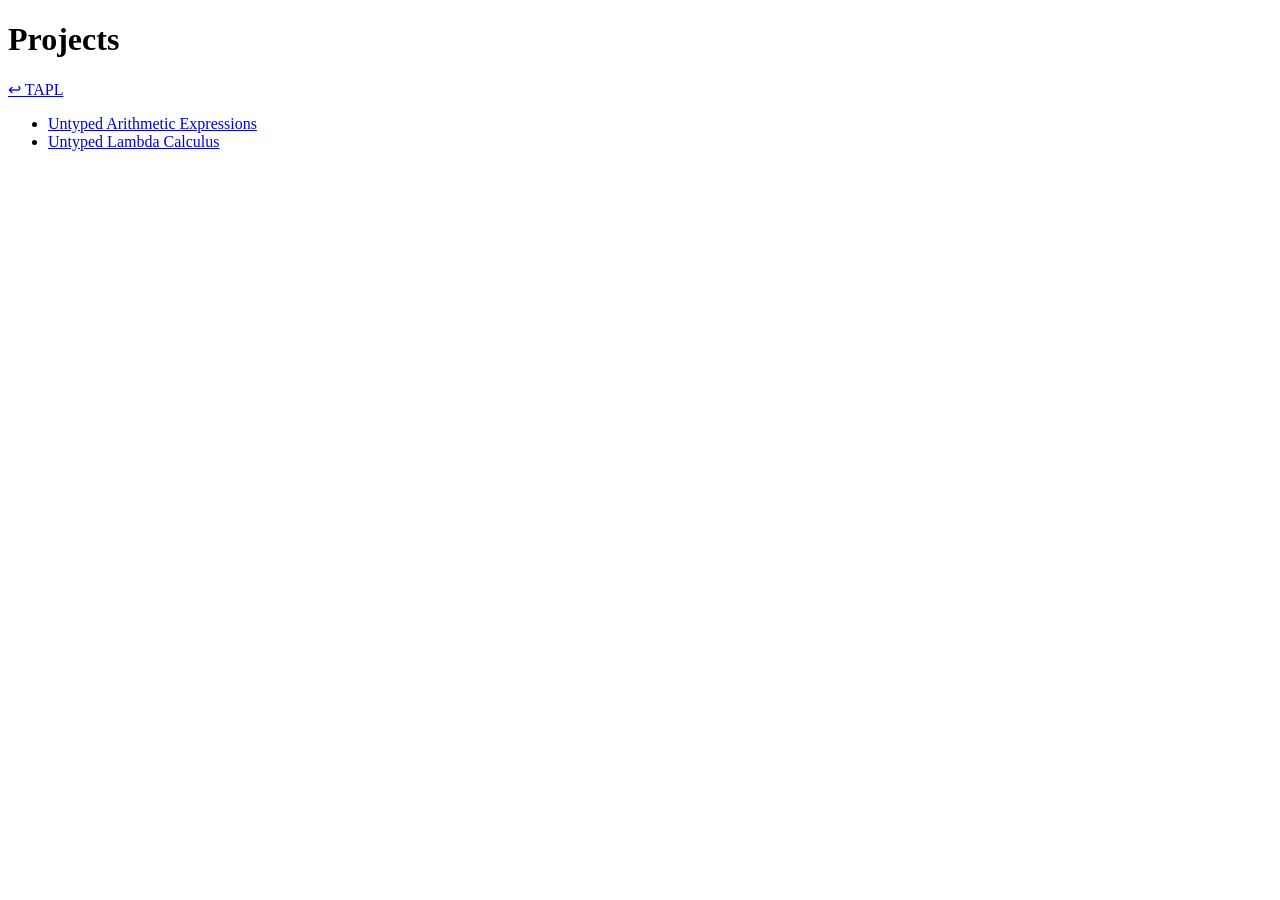
<file: docs/projects.html>
<!DOCTYPE html>
<html>

<head>
  <meta charset="utf-8" />
  <title>Projects</title>
</head>

<body>
  <h1>Projects</h1>
  <a href="index.html">↩ TAPL</a>
  <ul>
    <li><a href="project/arithmetic.html">Untyped Arithmetic Expressions</a></li>
    <li><a href="project/untypedlambda.html">Untyped Lambda Calculus</a></li>
  </ul>
</body>

</html>
</file>
